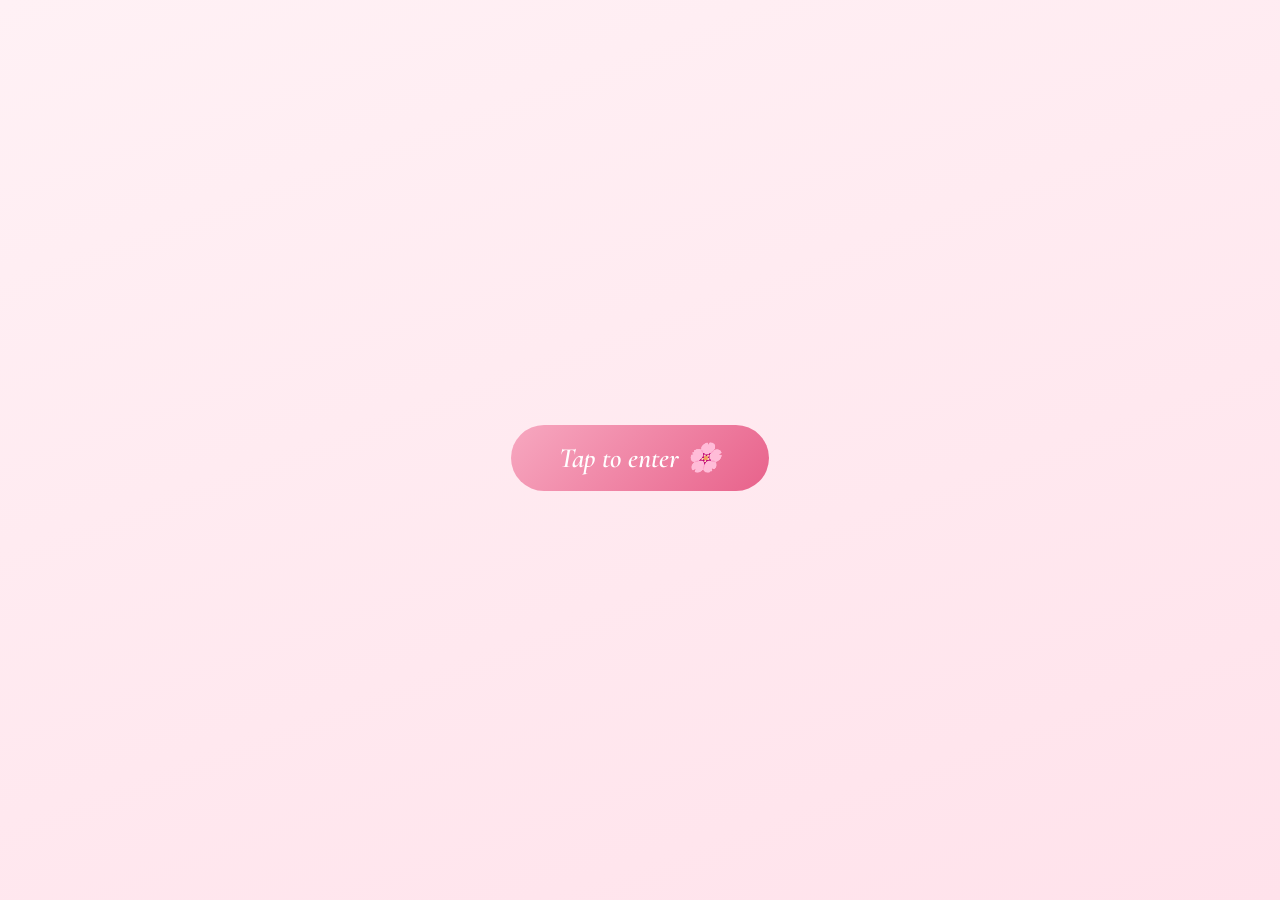
<file: index.html>
<!DOCTYPE html>
<html lang="en">
<head>
<meta charset="utf-8">
<meta name="viewport" content="width=device-width,initial-scale=1">
<title>Happy Birthday Mahi 🌸</title>
<link href="https://fonts.googleapis.com/css2?family=Great+Vibes&family=Cormorant+Garamond:ital,wght@0,500;1,500&display=swap" rel="stylesheet">
<link rel="stylesheet" href="style.css">
</head>
<body>
<div id="loading-page">
  <button class="btn" id="enter-btn">Tap to enter 🌸</button>
</div>
<audio id="bg-music" src="mahi.mp3" loop></audio>
<div id="sky"></div>
<main>
<svg id="lt" aria-hidden="true"></svg>

<section style="padding-top:0">
  <figure class="pol">
    <img src="mahi_n.jpg" alt="Mahi">
    <figcaption>Mahi ♥</figcaption>
  </figure>
  <svg class="hb" viewBox="0 0 600 120" role="img" aria-label="Happy Birthday"><text x="300" y="88" text-anchor="middle">Happy Birthday</text></svg>
  <div class="nm">
    <h1 class="name">Mahi</h1>
    <svg class="spk" viewBox="-30 -30 60 60" aria-hidden="true">
      <g transform="translate(6 -6)"><path d="M0-12 3-3 12 0 3 3 0 12-3 3-12 0-3-3z" fill="#e8a15a"><animateTransform attributeName="transform" type="scale" values=".3;1;.3" dur="2.4s" repeatCount="indefinite"/></path></g>
      <g transform="translate(-14 14)"><path d="M0-7 2-2 7 0 2 2 0 7-2 2-7 0-2-2z" fill="#d6547c"><animateTransform attributeName="transform" type="rotate" from="0" to="360" dur="5s" repeatCount="indefinite"/><animate attributeName="opacity" values="1;.3;1" dur="2s" repeatCount="indefinite"/></path></g>
    </svg>
  </div>
  <p class="msg">On your special day, may your heart feel light as petals and your year bloom with everything you love.</p>
  <svg class="heart" viewBox="0 0 100 90" aria-hidden="true"><path pathLength="100" d="M50 84C10 52 4 30 20 15c12-10 26-3 30 8 4-11 18-18 30-8 16 15 10 37-30 69z"/></svg>
</section>

<section>
  <h3>Make a wish</h3>
  <svg class="cake" id="cake" viewBox="0 0 260 240" role="img" aria-label="Birthday cake with candles">
    <ellipse class="orb" cx="130" cy="130" rx="118" ry="78"/>
    <ellipse cx="130" cy="210" rx="120" ry="14" fill="#fff"/>
    <rect x="34" y="140" width="192" height="66" rx="12" fill="#f7a8c0"/>
    <path d="M34 152a12 12 0 0 1 12-12h168a12 12 0 0 1 12 12v2q-12 16-24 0t-24 0-24 0-24 0-24 0-24 0-24 0-24 0z" fill="#fffaf5"/>
    <rect x="64" y="96" width="132" height="46" rx="10" fill="#fbc6d6"/>
    <path d="M64 106a10 10 0 0 1 10-10h112a10 10 0 0 1 10 10v2q-11 14-22 0t-22 0-22 0-22 0-22 0z" fill="#fffaf5"/>
    <g class="sp"><circle cx="58" cy="176" r="3" fill="#ffd46a"/><circle cx="96" cy="190" r="3" fill="#a9d8ff"/><circle cx="140" cy="178" r="3" fill="#c9b6ff"/><circle cx="190" cy="192" r="3" fill="#b8ecc8"/></g>
    <g class="sp"><circle cx="76" cy="194" r="3" fill="#fff"/><circle cx="118" cy="170" r="3" fill="#ffd46a"/><circle cx="168" cy="174" r="3" fill="#a9d8ff"/><circle cx="208" cy="176" r="3" fill="#c9b6ff"/></g>
    <rect x="98" y="62" width="8" height="36" rx="2" fill="#ffe6a8"/>
    <rect x="126" y="62" width="8" height="36" rx="2" fill="#c9b6ff"/>
    <rect x="154" y="62" width="8" height="36" rx="2" fill="#ffe6a8"/>
    <path class="flame" d="M102 38C110 48 108 62 102 62C96 62 94 48 102 38z"/>
    <path class="flame" style="animation-delay:.15s" d="M130 38C138 48 136 62 130 62C124 62 122 48 130 38z"/>
    <path class="flame" style="animation-delay:.3s" d="M158 38C166 48 164 62 158 62C152 62 150 48 158 38z"/>
    <circle class="smoke" cx="102" cy="44" r="5"/><circle class="smoke" cx="130" cy="44" r="5" style="animation-delay:.15s"/><circle class="smoke" cx="158" cy="44" r="5" style="animation-delay:.3s"/>
    <g transform="translate(130 14)"><path d="M0-12 3-3 12 0 3 3 0 12-3 3-12 0-3-3z" fill="#e8a15a"><animateTransform attributeName="transform" type="rotate" from="0" to="360" dur="5s" repeatCount="indefinite"/><animate attributeName="opacity" values="1;.35;1" dur="2s" repeatCount="indefinite"/></path></g>
    <circle r="4" fill="#e8628b"><animateMotion dur="8s" repeatCount="indefinite" path="M12 130a118 78 0 1 0 236 0a118 78 0 1 0-236 0z"/><animate attributeName="r" values="3;5.5;3" dur="1.4s" repeatCount="indefinite"/></circle>
  </svg>
  <button class="btn" id="bl">Blow the candles 🎂</button>
</section>

<section>
  <h3>Little notes for you</h3>
  <small class="hint">tap an envelope to open it</small>
  <div class="row">
    <div class="env" tabindex="0" role="button" style="--dl:0s"><i class="flap"></i><div class="paper">May your year be as sweet as cake and twice as bright.</div><i class="pocket"></i></div>
    <div class="env" tabindex="0" role="button" style="--dl:-2s"><i class="flap"></i><div class="paper">Chase every dream. The stars are on your side.</div><i class="pocket"></i></div>
    <div class="env" tabindex="0" role="button" style="--dl:-4s"><i class="flap"></i><div class="paper">Wishing you love, laughter and joy that never ends.</div><i class="pocket"></i></div>
  </div>
</section>
</main>
<footer>Made with <span>♥</span> just for you</footer>

<script src="script.js"></script>
</body>
</html>
</file>
<file: style.css>
*{box-sizing:border-box;margin:0}
:root{--rose:#d6547c;--deep:#5a2a3f;--cream:#fffaf5}
body{font:500 clamp(18px,4.6vw,22px)/1.55 "Cormorant Garamond",Georgia,serif;color:var(--deep);text-align:center;overflow-x:hidden;min-height:100vh;background:linear-gradient(160deg,#fff1f5,#ffdfe9 40%,#f1e0ff 75%,#fff1f5) 0 0/300% 300%;animation:bg 22s ease infinite}
@keyframes bg{50%{background-position:100% 100%}}
#sky{position:fixed;inset:0;pointer-events:none;overflow:hidden}
main{position:relative;z-index:1;max-width:760px;margin:0 auto}
section{position:relative;padding:28px 16px}
h1,h3,figcaption{font-family:"Great Vibes","Brush Script MT",cursive;font-weight:400}
.in{animation:up 1.2s cubic-bezier(.2,.8,.2,1) var(--w,0s) both}
@keyframes up{from{opacity:0;translate:0 30px}}
/* dreamy sky layer */
.bk{position:absolute;left:var(--x);top:var(--y);width:var(--s);height:var(--s);border-radius:50%;background:radial-gradient(circle,#fff8,#ffb3c855 60%,#0000 70%);animation:bokeh var(--d) ease-in-out var(--dl) infinite}
@keyframes bokeh{50%{transform:translate(24px,-34px) scale(1.25);opacity:.45}}
.pt{position:absolute;top:-6vh;left:var(--x);width:var(--pw);height:calc(var(--pw)*1.25);background:linear-gradient(135deg,var(--c),#ffd6e2);border-radius:100% 0 100% 0;opacity:.85;animation:petal var(--d) linear var(--dl) infinite}
@keyframes petal{0%{transform:translate3d(0,0,0) rotate3d(1,1,0,0deg) rotate(0deg)}50%{transform:translate3d(calc(var(--dx)*.5),56vh,0) rotate3d(1,1,0,180deg) rotate(120deg)}100%{transform:translate3d(var(--dx),112vh,0) rotate3d(1,1,0,360deg) rotate(240deg)}}
.hrt{position:absolute;bottom:-40px;left:var(--x);font-size:var(--s);color:#f48fb1;opacity:0;animation:rise var(--d) ease-in-out var(--dl) infinite}
@keyframes rise{0%{opacity:0;transform:translateY(0) scale(.7)}20%{opacity:.6}100%{opacity:0;transform:translate(var(--dx),-105vh) scale(1.2) rotate(20deg)}}
/* fairy lights */
#lt{display:block;height:60px}
.bulb{animation:glow 3.2s ease-in-out var(--dl) infinite}
@keyframes glow{0%,100%{opacity:.4}50%{opacity:1}}
/* hanging polaroid */
.pol{position:relative;z-index:1;width:min(80vw,340px);margin:4px auto 0;padding:14px 14px 62px;background:#fffdf9;border-radius:6px;box-shadow:0 18px 40px #b0507044,0 2px 6px #b0507033;transform-origin:50% -30px;animation:up 1.2s .2s both,swing 7s ease-in-out 1.4s infinite,breathe 5s ease-in-out infinite}
.pol::before{content:"";position:absolute;left:50%;top:-30px;width:2px;height:30px;background:#c98b7a;translate:-1px 0}
@keyframes swing{0%,100%{transform:rotate(-2.5deg)}50%{transform:rotate(2.5deg)}}
@keyframes breathe{50%{box-shadow:0 18px 64px #ff8fb199,0 2px 6px #b0507033}}
.pol img{display:block;width:100%;aspect-ratio:1;object-fit:cover;border-radius:2px;animation:develop 4.5s ease-out .8s both}
@keyframes develop{from{filter:blur(10px) brightness(1.7) saturate(.2);opacity:.5}to{filter:none;opacity:1}}
.pol figcaption{position:absolute;left:0;right:0;bottom:10px;font-size:38px;line-height:1.2;color:var(--rose)}
/* titles */
.hb{display:block;width:min(92vw,560px);margin:26px auto 0;overflow:visible}
.hb text{font:400 84px "Great Vibes",cursive;fill:var(--rose);fill-opacity:0;stroke:var(--rose);stroke-width:1.4;stroke-dasharray:600;stroke-dashoffset:600;animation:write 4.5s ease-in-out .8s forwards}
@keyframes write{60%{stroke-dashoffset:0;fill-opacity:0}to{stroke-dashoffset:0;fill-opacity:1}}
.nm{position:relative;display:inline-block}
.name{font-size:clamp(96px,30vw,190px);line-height:1;padding:0 .1em;background:linear-gradient(90deg,#d6547c,#f0a08c,#c76fb0,#d6547c) 0 0/200% 100%;-webkit-background-clip:text;background-clip:text;color:transparent;animation:up 1.4s 1.4s both,shine 8s linear infinite,float 6s ease-in-out infinite}
@keyframes shine{to{background-position:200% 0}}
@keyframes float{50%{transform:translateY(-8px)}}
.spk{position:absolute;right:-30px;top:4px;width:52px;overflow:visible}
.msg{max-width:30em;margin:14px auto 0;padding:0 8px;font-style:italic;font-size:clamp(20px,5vw,26px)}
.msg span{display:inline-block;margin-right:.3em;opacity:0;animation:soft 1.2s ease-out calc(2.6s + var(--i)*.13s) forwards}
@keyframes soft{from{opacity:0;filter:blur(8px);transform:translateY(10px)}to{opacity:1;filter:blur(0);transform:none}}
.heart{width:58px;margin:20px auto 0;display:block;overflow:visible;animation:beat 1.8s ease-in-out 7s infinite}
.heart path{fill:#f48fb1;fill-opacity:0;stroke:var(--rose);stroke-width:2.5;stroke-dasharray:100;stroke-dashoffset:100;animation:draw 3s ease-in-out 5s forwards}
@keyframes draw{70%{stroke-dashoffset:0;fill-opacity:0}to{stroke-dashoffset:0;fill-opacity:1}}
@keyframes beat{0%,100%{transform:scale(1)}15%{transform:scale(1.18)}30%{transform:scale(1)}45%{transform:scale(1.1)}}
/* cake */
h3{font-size:clamp(38px,9vw,58px);color:var(--rose);margin-bottom:8px;line-height:1.2}
.cake{width:min(82vw,330px);display:block;margin:8px auto;filter:drop-shadow(0 12px 18px #b0507033)}
.flame{transform-box:fill-box;transform-origin:50% 100%;fill:#ffd46a;stroke:#ffa62b;stroke-width:1.5;animation:flick .5s ease-in-out alternate infinite}
@keyframes flick{from{transform:scale(1) rotate(-4deg);opacity:.9}to{transform:scale(.84,1.16) rotate(4deg);opacity:1}}
.off .flame{animation:none;transform:scale(0);opacity:0;transition:.5s}
.smoke{fill:#cfc4cc;opacity:0;transform-box:fill-box;transform-origin:center}
.off .smoke{animation:smoke 2.2s ease-out}
@keyframes smoke{0%{opacity:.8;transform:translateY(0) scale(.4)}to{opacity:0;transform:translateY(-34px) scale(2.2)}}
.sp{animation:blink 2s ease-in-out infinite}.sp+.sp{animation-delay:1s}
@keyframes blink{50%{opacity:.25}}
.orb{fill:none;stroke:#d6547c77;stroke-dasharray:3 7;animation:dash 4s linear infinite}
@keyframes dash{to{stroke-dashoffset:-100}}
.btn{margin-top:16px;padding:12px 32px;border:0;border-radius:999px;font:italic 600 22px "Cormorant Garamond",Georgia,serif;color:#fff;background:linear-gradient(135deg,#f7a8c0,#e8628b);cursor:pointer;transition:transform .3s;animation:ring 2.6s ease-out infinite}
.btn:hover{transform:scale(1.05)}
.btn:focus-visible,.env:focus-visible{outline:3px solid var(--rose);outline-offset:3px}
@keyframes ring{from{box-shadow:0 0 0 0 #e8628b66}to{box-shadow:0 0 0 24px #e8628b00}}
/* love-letter envelopes */
.hint{display:block;font-size:18px;font-style:italic;opacity:.7}
.row{display:flex;flex-wrap:wrap;justify-content:center;gap:0 24px}
.env{position:relative;width:min(84vw,250px);height:150px;margin-top:104px;background:#f4b6c8;border-radius:8px;cursor:pointer;animation:tilt 6s ease-in-out var(--dl,0s) infinite}
.env>*{position:absolute;left:0;right:0}
@keyframes tilt{50%{transform:translateY(-8px) rotate(1deg)}}
.flap{top:0;height:82px;background:#e995b0;clip-path:polygon(0 0,100% 0,50% 100%);transform-origin:top;transition:transform .6s,z-index 0s .3s;z-index:3}
.env.open .flap{transform:rotateX(180deg);z-index:0}
.pocket{top:0;bottom:0;background:#f7c5d4;clip-path:polygon(0 0,50% 55%,100% 0,100% 100%,0 100%);border-radius:8px;z-index:2}
.pocket::after{content:"♥";position:absolute;left:50%;top:66%;translate:-50% 0;color:#fff;font-size:22px}
.paper{left:8%;right:8%;top:8px;height:130px;padding:12px;display:flex;align-items:center;justify-content:center;background:var(--cream);border-radius:6px;font-style:italic;font-size:19px;line-height:1.35;z-index:1;transition:transform .8s .3s}
.env.open .paper{transform:translateY(-96px)}
footer{padding:30px 16px 50px;font-style:italic}
footer span{display:inline-block;color:var(--rose);animation:beat 1.8s infinite}
@media (prefers-reduced-motion:reduce){*,::before,::after{animation-duration:.01ms!important;animation-iteration-count:1!important}}
#loading-page{position:fixed;inset:0;background:linear-gradient(160deg,#fff1f5,#ffdfe9 40%,#f1e0ff 75%,#fff1f5) 0 0/300% 300%;animation:bg 22s ease infinite;z-index:9999;display:flex;align-items:center;justify-content:center;transition:opacity .8s ease}
#loading-page.hidden{opacity:0;pointer-events:none}
body:not(.loaded) main, body:not(.loaded) #sky, body:not(.loaded) footer { display: none; }
#enter-btn{font-size:28px;padding:16px 48px;animation:ring 2.6s ease-out infinite}
</file>
